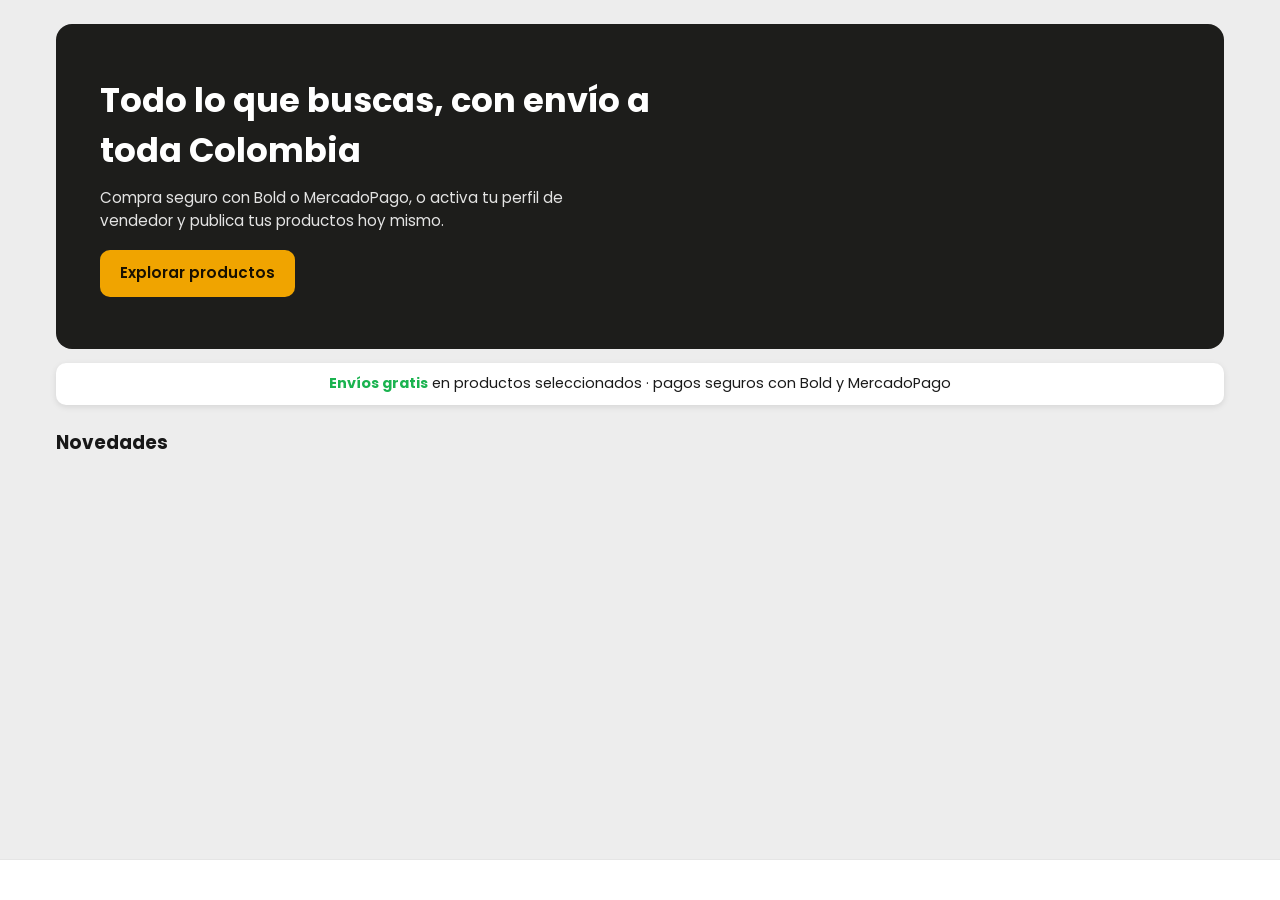
<file: index.html>
<!DOCTYPE html>
<html lang="es">
<head>
  <meta charset="UTF-8" />
  <meta name="viewport" content="width=device-width, initial-scale=1.0" />
  <title>Stocki — Compra y vende en Colombia</title>
  <meta name="description" content="Stocki: el marketplace donde compras y vendes con envíos en toda Colombia." />
  <link rel="icon" type="image/svg+xml" href="./assets/favicon.svg" />
  <link rel="preconnect" href="https://fonts.googleapis.com" />
  <link rel="preconnect" href="https://fonts.gstatic.com" crossorigin />
  <link href="https://fonts.googleapis.com/css2?family=Poppins:wght@400;500;600;700;800&display=swap" rel="stylesheet" />
  <link rel="stylesheet" href="./css/variables.css" />
  <link rel="stylesheet" href="./css/base.css" />
  <link rel="stylesheet" href="./css/components.css" />
  <link rel="stylesheet" href="./css/pages/home.css" />
</head>
<body>
  <header class="header" id="app-header"></header>

  <main class="page-main">
    <div class="container">
      <section class="hero" aria-label="Bienvenida">
        <h1 class="hero__title">Todo lo que buscas, con envío a toda Colombia</h1>
        <p class="hero__subtitle">Compra seguro con Bold o MercadoPago, o activa tu perfil de vendedor y publica tus productos hoy mismo.</p>
        <a class="btn hero__cta" href="./search.html">Explorar productos</a>
      </section>

      <p class="promo-strip">
        <span class="promo-strip__highlight">Envíos gratis</span> en productos seleccionados · pagos seguros con Bold y MercadoPago
      </p>

      <section class="home-section" aria-label="Productos destacados">
        <h2 class="home-section__title">Novedades</h2>
        <div id="products-container"></div>
      </section>
    </div>
  </main>

  <footer class="footer" id="app-footer"></footer>

  <script type="module" src="./js/pages/home.js"></script>
</body>
</html>
</file>
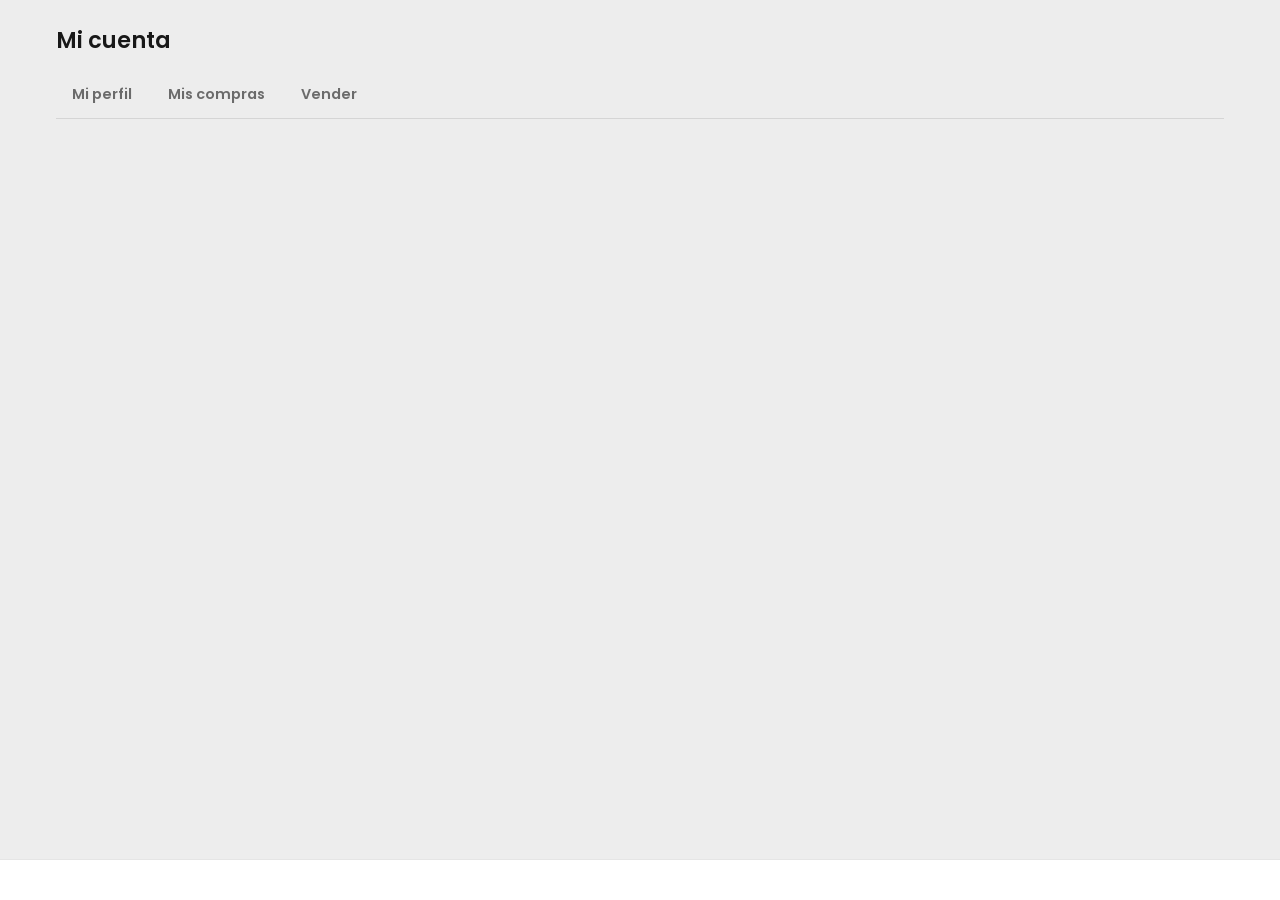
<file: account.html>
<!-- Archivo: /account.html -->
<!DOCTYPE html>
<html lang="es">
<head>
  <meta charset="UTF-8" />
  <meta name="viewport" content="width=device-width, initial-scale=1.0" />
  <title>Mi cuenta — Stocki</title>
  <meta name="description" content="Administra tu perfil, revisa tus compras y activa tu perfil de vendedor en Stocki." />
  <link rel="icon" type="image/svg+xml" href="./assets/favicon.svg" />
  <link rel="preconnect" href="https://fonts.googleapis.com" />
  <link rel="preconnect" href="https://fonts.gstatic.com" crossorigin />
  <link href="https://fonts.googleapis.com/css2?family=Poppins:wght@400;500;600;700;800&display=swap" rel="stylesheet" />
  <link rel="stylesheet" href="./css/variables.css" />
  <link rel="stylesheet" href="./css/base.css" />
  <link rel="stylesheet" href="./css/components.css" />
  <link rel="stylesheet" href="./css/pages/account.css" />
</head>
<body>
  <header class="header" id="app-header"></header>

  <main class="page-main">
    <div class="container">
      <h1 class="page-title">Mi cuenta</h1>

      <nav class="tabs" aria-label="Secciones de tu cuenta">
        <a class="tabs__tab" id="tab-perfil" href="#perfil">Mi perfil</a>
        <a class="tabs__tab" id="tab-compras" href="#compras">Mis compras</a>
        <a class="tabs__tab" id="tab-vender" href="#vender">Vender</a>
      </nav>

      <section class="account-panel" id="panel-perfil" aria-labelledby="tab-perfil" hidden>
        <div class="card account-profile">
          <div class="account-profile__header">
            <h2 class="card__title">Datos personales</h2>
            <span id="profile-role"></span>
          </div>
          <form class="form" id="profile-form" novalidate>
            <div class="form-field">
              <label class="form-field__label" for="profile-name">Nombre completo</label>
              <input class="form-field__input" id="profile-name" name="fullName" type="text"
                     autocomplete="name" required />
              <p class="form-field__error" id="profile-name-error" hidden></p>
            </div>
            <div class="form-field">
              <label class="form-field__label" for="profile-email">Correo electrónico</label>
              <input class="form-field__input" id="profile-email" type="email" readonly />
              <p class="form-field__hint">El correo de tu cuenta no se puede cambiar.</p>
            </div>
            <div class="form-field">
              <label class="form-field__label" for="profile-phone">Teléfono</label>
              <input class="form-field__input" id="profile-phone" name="phone" type="tel"
                     autocomplete="tel" placeholder="Ej: 3001234567" />
              <p class="form-field__error" id="profile-phone-error" hidden></p>
            </div>
            <button class="btn btn--primary" type="submit" id="profile-submit">Guardar cambios</button>
          </form>
        </div>
      </section>

      <section class="account-panel" id="panel-compras" aria-labelledby="tab-compras" hidden>
        <div class="account-orders" id="orders-container"></div>
      </section>

      <section class="account-panel" id="panel-vender" aria-labelledby="tab-vender" hidden>
        <div id="sell-container"></div>
      </section>
    </div>
  </main>

  <footer class="footer" id="app-footer"></footer>

  <script type="module" src="./js/pages/account.js"></script>
</body>
</html>
</file>
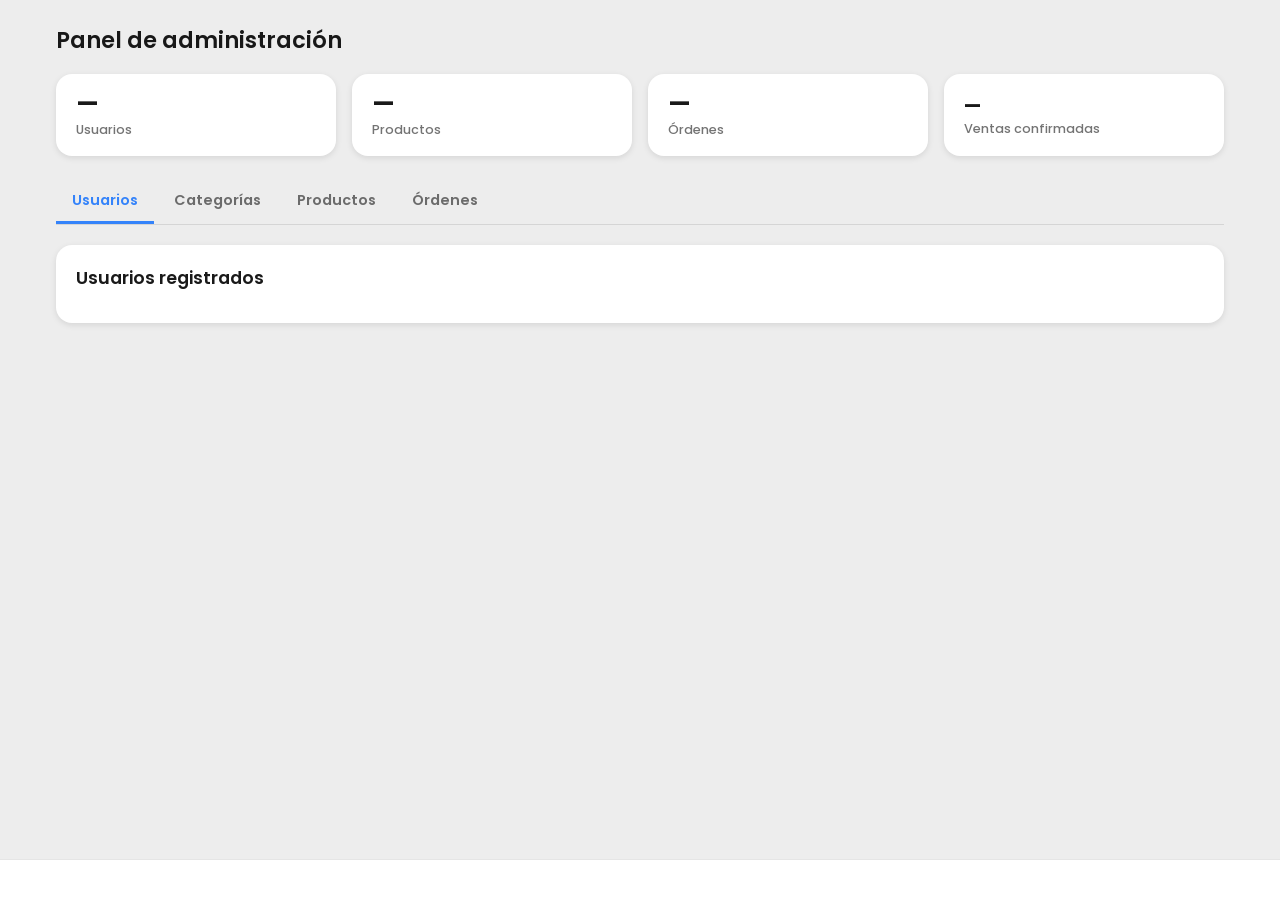
<file: admin.html>
<!-- Archivo: /admin.html -->
<!DOCTYPE html>
<html lang="es">
<head>
  <meta charset="UTF-8" />
  <meta name="viewport" content="width=device-width, initial-scale=1.0" />
  <title>Panel de administración — Stocki</title>
  <meta name="description" content="Panel de administración de Stocki: usuarios, categorías, productos y órdenes." />
  <link rel="icon" type="image/svg+xml" href="./assets/favicon.svg" />
  <link rel="preconnect" href="https://fonts.googleapis.com" />
  <link rel="preconnect" href="https://fonts.gstatic.com" crossorigin />
  <link href="https://fonts.googleapis.com/css2?family=Poppins:wght@400;500;600;700;800&display=swap" rel="stylesheet" />
  <link rel="stylesheet" href="./css/variables.css" />
  <link rel="stylesheet" href="./css/base.css" />
  <link rel="stylesheet" href="./css/components.css" />
  <link rel="stylesheet" href="./css/pages/admin.css" />
</head>
<body>
  <header class="header" id="app-header"></header>

  <main class="page-main">
    <div class="container">
      <h1 class="page-title">Panel de administración</h1>

      <section class="admin-summary" aria-label="Resumen general">
        <article class="card admin-summary__card">
          <p class="admin-summary__value" id="summary-users">—</p>
          <p class="admin-summary__label">Usuarios</p>
        </article>
        <article class="card admin-summary__card">
          <p class="admin-summary__value" id="summary-products">—</p>
          <p class="admin-summary__label">Productos</p>
        </article>
        <article class="card admin-summary__card">
          <p class="admin-summary__value" id="summary-orders">—</p>
          <p class="admin-summary__label">Órdenes</p>
        </article>
        <article class="card admin-summary__card">
          <p class="admin-summary__value admin-summary__value--money" id="summary-sales">—</p>
          <p class="admin-summary__label">Ventas confirmadas</p>
        </article>
      </section>

      <div class="tabs" role="tablist" aria-label="Secciones de administración">
        <button class="tabs__tab tabs__tab--active" id="tab-usuarios" type="button" role="tab"
                aria-selected="true" aria-controls="panel-usuarios" data-tab="usuarios">Usuarios</button>
        <button class="tabs__tab" id="tab-categorias" type="button" role="tab"
                aria-selected="false" aria-controls="panel-categorias" data-tab="categorias">Categorías</button>
        <button class="tabs__tab" id="tab-productos" type="button" role="tab"
                aria-selected="false" aria-controls="panel-productos" data-tab="productos">Productos</button>
        <button class="tabs__tab" id="tab-ordenes" type="button" role="tab"
                aria-selected="false" aria-controls="panel-ordenes" data-tab="ordenes">Órdenes</button>
      </div>

      <section class="card admin-panel" id="panel-usuarios" role="tabpanel" aria-labelledby="tab-usuarios">
        <h2 class="card__title">Usuarios registrados</h2>
        <div id="users-table"></div>
      </section>

      <section class="card admin-panel" id="panel-categorias" role="tabpanel" aria-labelledby="tab-categorias" hidden>
        <div class="admin-toolbar">
          <h2 class="admin-toolbar__title">Categorías</h2>
          <button class="btn btn--primary btn--small" id="new-category-button" type="button">Nueva categoría</button>
        </div>
        <div id="categories-table"></div>
      </section>

      <section class="card admin-panel" id="panel-productos" role="tabpanel" aria-labelledby="tab-productos" hidden>
        <div class="admin-toolbar">
          <h2 class="admin-toolbar__title">Productos</h2>
          <div class="form-field admin-toolbar__filter">
            <label class="visually-hidden" for="products-filter">Filtrar productos por texto</label>
            <input class="form-field__input" id="products-filter" type="search"
                   placeholder="Filtrar por título o vendedor…" autocomplete="off" />
          </div>
        </div>
        <div id="products-table"></div>
      </section>

      <section class="card admin-panel" id="panel-ordenes" role="tabpanel" aria-labelledby="tab-ordenes" hidden>
        <div class="admin-toolbar">
          <h2 class="admin-toolbar__title">Órdenes</h2>
          <div class="form-field admin-toolbar__filter">
            <label class="visually-hidden" for="orders-filter">Filtrar órdenes por estado</label>
            <select class="form-field__select" id="orders-filter">
              <option value="">Todos los estados</option>
              <option value="pendiente">Pendiente de pago</option>
              <option value="pagada">Pagada</option>
              <option value="enviada">Enviada</option>
              <option value="entregada">Entregada</option>
              <option value="cancelada">Cancelada</option>
            </select>
          </div>
        </div>
        <p class="admin-note">El estado «pagada» solo lo asigna el webhook de pago; desde aquí gestionas la logística posterior y las cancelaciones.</p>
        <div id="orders-table"></div>
      </section>
    </div>
  </main>

  <footer class="footer" id="app-footer"></footer>

  <script type="module" src="./js/pages/admin.js"></script>
</body>
</html>
</file>
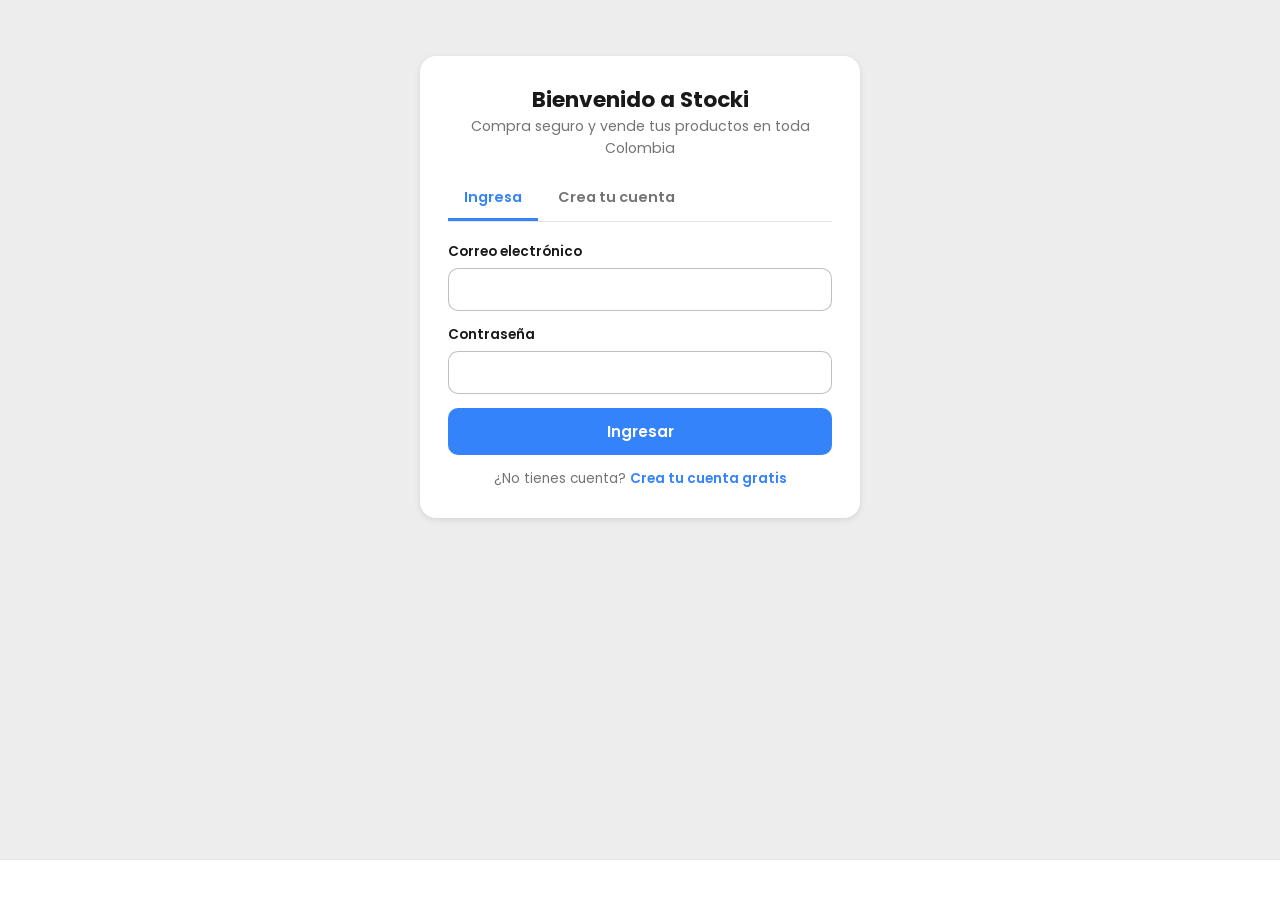
<file: auth.html>
<!-- Archivo: /auth.html -->
<!DOCTYPE html>
<html lang="es">
<head>
  <meta charset="UTF-8" />
  <meta name="viewport" content="width=device-width, initial-scale=1.0" />
  <title>Ingresa o crea tu cuenta — Stocki</title>
  <meta name="description" content="Ingresa a tu cuenta de Stocki o regístrate para comprar y vender en toda Colombia." />
  <link rel="icon" type="image/svg+xml" href="./assets/favicon.svg" />
  <link rel="preconnect" href="https://fonts.googleapis.com" />
  <link rel="preconnect" href="https://fonts.gstatic.com" crossorigin />
  <link href="https://fonts.googleapis.com/css2?family=Poppins:wght@400;500;600;700;800&display=swap" rel="stylesheet" />
  <link rel="stylesheet" href="./css/variables.css" />
  <link rel="stylesheet" href="./css/base.css" />
  <link rel="stylesheet" href="./css/components.css" />
  <link rel="stylesheet" href="./css/pages/auth.css" />
</head>
<body>
  <header class="header" id="app-header"></header>

  <main class="page-main">
    <div class="container">
      <section class="auth" aria-label="Acceso a tu cuenta">
        <div class="card auth__card">
          <h1 class="auth__title">Bienvenido a Stocki</h1>
          <p class="auth__subtitle">Compra seguro y vende tus productos en toda Colombia</p>

          <div class="tabs" role="tablist" aria-label="Ingreso o registro">
            <button class="tabs__tab tabs__tab--active" type="button" id="tab-login"
                    role="tab" aria-selected="true" aria-controls="login-form">Ingresa</button>
            <button class="tabs__tab" type="button" id="tab-register"
                    role="tab" aria-selected="false" aria-controls="register-form">Crea tu cuenta</button>
          </div>

          <p class="auth__notice" id="auth-notice" role="status" hidden></p>

          <form class="form" id="login-form" role="tabpanel" aria-labelledby="tab-login" novalidate>
            <div class="form-field">
              <label class="form-field__label" for="login-email">Correo electrónico</label>
              <input class="form-field__input" id="login-email" name="email" type="email"
                     autocomplete="email" required />
              <p class="form-field__error" id="login-email-error" hidden></p>
            </div>
            <div class="form-field">
              <label class="form-field__label" for="login-password">Contraseña</label>
              <input class="form-field__input" id="login-password" name="password" type="password"
                     autocomplete="current-password" required />
              <p class="form-field__error" id="login-password-error" hidden></p>
            </div>
            <button class="btn btn--primary btn--block" type="submit" id="login-submit">Ingresar</button>
            <p class="auth__switch">¿No tienes cuenta?
              <button class="auth__switch-button" type="button" data-switch="register">Crea tu cuenta gratis</button>
            </p>
          </form>

          <form class="form" id="register-form" role="tabpanel" aria-labelledby="tab-register" hidden novalidate>
            <div class="form-field">
              <label class="form-field__label" for="register-name">Nombre completo</label>
              <input class="form-field__input" id="register-name" name="fullName" type="text"
                     autocomplete="name" required />
              <p class="form-field__error" id="register-name-error" hidden></p>
            </div>
            <div class="form-field">
              <label class="form-field__label" for="register-email">Correo electrónico</label>
              <input class="form-field__input" id="register-email" name="email" type="email"
                     autocomplete="email" required />
              <p class="form-field__error" id="register-email-error" hidden></p>
            </div>
            <div class="form-field">
              <label class="form-field__label" for="register-password">Contraseña</label>
              <input class="form-field__input" id="register-password" name="password" type="password"
                     autocomplete="new-password" minlength="6" required />
              <p class="form-field__hint">Mínimo 6 caracteres.</p>
              <p class="form-field__error" id="register-password-error" hidden></p>
            </div>
            <button class="btn btn--primary btn--block" type="submit" id="register-submit">Crear cuenta</button>
            <p class="auth__switch">¿Ya tienes cuenta?
              <button class="auth__switch-button" type="button" data-switch="login">Ingresa</button>
            </p>
          </form>
        </div>
      </section>
    </div>
  </main>

  <footer class="footer" id="app-footer"></footer>

  <script type="module" src="./js/pages/auth.js"></script>
</body>
</html>
</file>
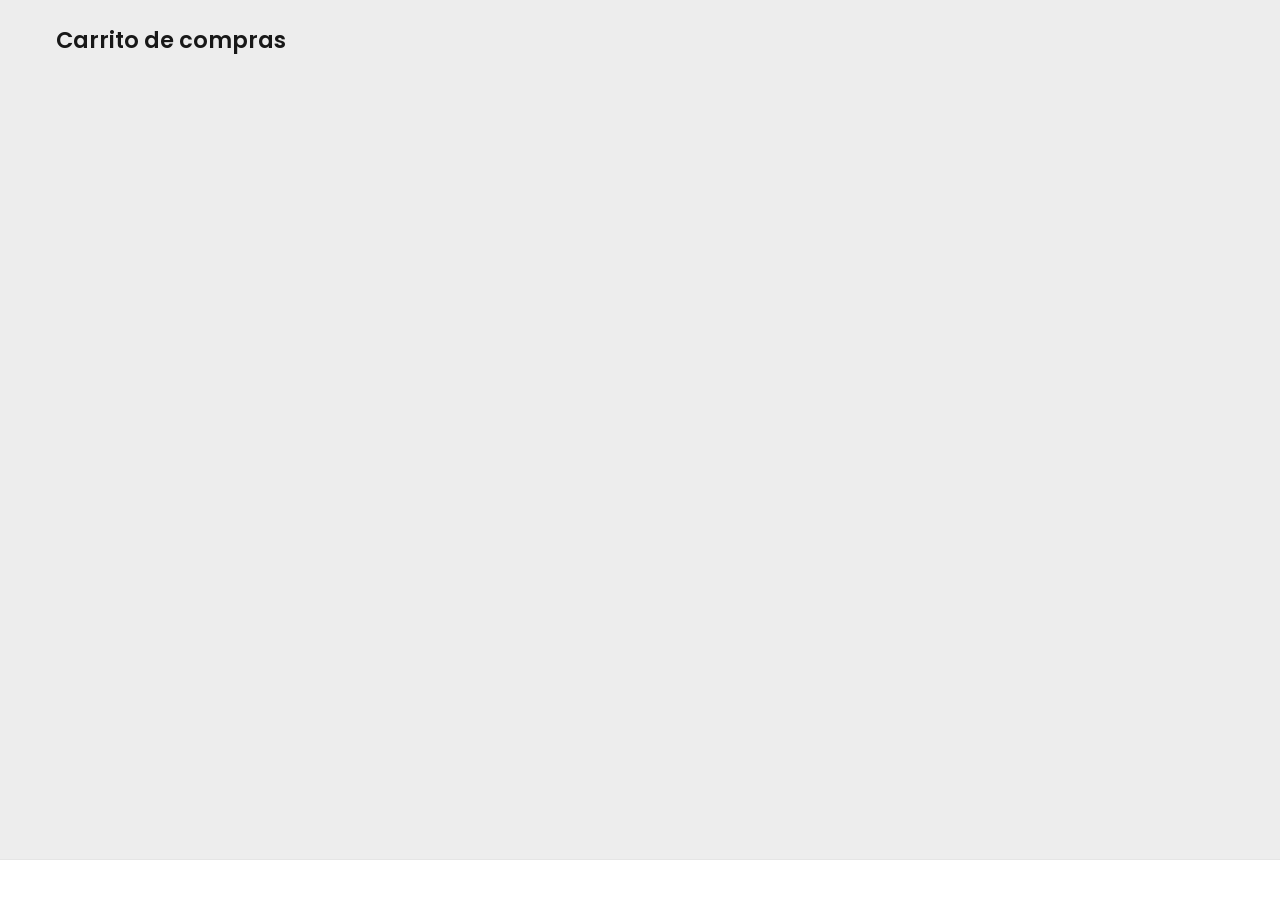
<file: cart.html>
<!-- Archivo: /cart.html -->
<!DOCTYPE html>
<html lang="es">
<head>
  <meta charset="UTF-8" />
  <meta name="viewport" content="width=device-width, initial-scale=1.0" />
  <title>Carrito de compras — Stocki</title>
  <meta name="description" content="Revisa los productos de tu carrito y continúa con tu compra en Stocki." />
  <link rel="icon" type="image/svg+xml" href="./assets/favicon.svg" />
  <link rel="preconnect" href="https://fonts.googleapis.com" />
  <link rel="preconnect" href="https://fonts.gstatic.com" crossorigin />
  <link href="https://fonts.googleapis.com/css2?family=Poppins:wght@400;500;600;700;800&display=swap" rel="stylesheet" />
  <link rel="stylesheet" href="./css/variables.css" />
  <link rel="stylesheet" href="./css/base.css" />
  <link rel="stylesheet" href="./css/components.css" />
  <link rel="stylesheet" href="./css/pages/cart.css" />
</head>
<body>
  <header class="header" id="app-header"></header>

  <main class="page-main">
    <div class="container">
      <h1 class="page-title">Carrito de compras</h1>
      <div id="cart-container"></div>
    </div>
  </main>

  <footer class="footer" id="app-footer"></footer>

  <script type="module" src="./js/pages/cart.js"></script>
</body>
</html>
</file>
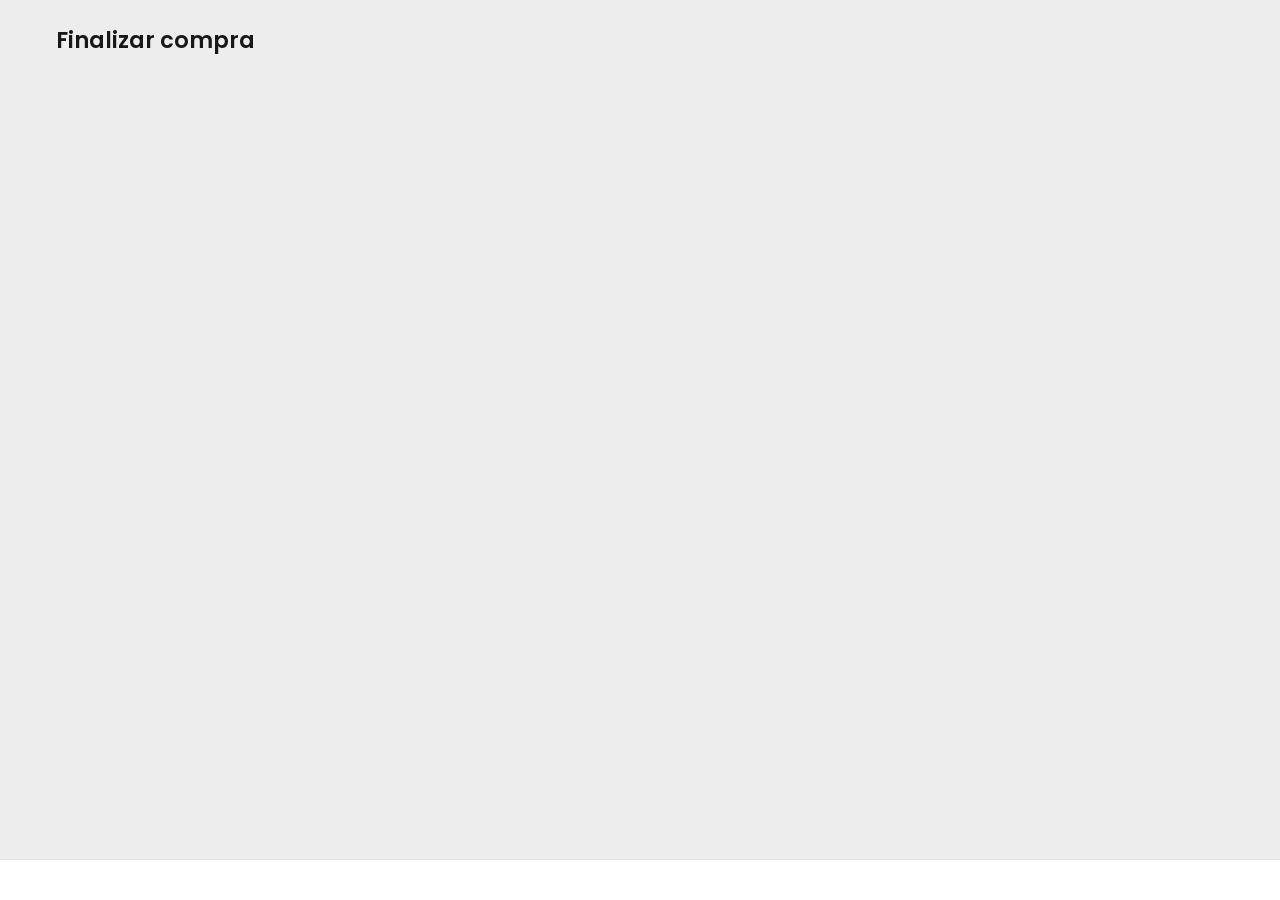
<file: checkout.html>
<!-- Archivo: /checkout.html -->
<!DOCTYPE html>
<html lang="es">
<head>
  <meta charset="UTF-8" />
  <meta name="viewport" content="width=device-width, initial-scale=1.0" />
  <title>Finalizar compra — Stocki</title>
  <meta name="description" content="Completa tus datos de envío y paga de forma segura con Bold o MercadoPago." />
  <link rel="icon" type="image/svg+xml" href="./assets/favicon.svg" />
  <link rel="preconnect" href="https://fonts.googleapis.com" />
  <link rel="preconnect" href="https://fonts.gstatic.com" crossorigin />
  <link href="https://fonts.googleapis.com/css2?family=Poppins:wght@400;500;600;700;800&display=swap" rel="stylesheet" />
  <link rel="stylesheet" href="./css/variables.css" />
  <link rel="stylesheet" href="./css/base.css" />
  <link rel="stylesheet" href="./css/components.css" />
  <link rel="stylesheet" href="./css/pages/checkout.css" />
</head>
<body>
  <header class="header" id="app-header"></header>

  <main class="page-main">
    <div class="container">
      <h1 class="page-title">Finalizar compra</h1>

      <div id="checkout-loading"></div>

      <div class="checkout-layout" id="checkout-layout" hidden>
        <section class="card" aria-label="Datos de envío y método de pago">
          <h2 class="card__title">Datos de envío</h2>
          <p class="checkout-guest" id="guest-notice" hidden>
            Estás comprando como invitado: no necesitas crear una cuenta.
            <a class="checkout-guest__link" href="./auth.html?next=checkout.html">¿Ya tienes cuenta? Ingresa</a>
          </p>
          <form class="form" id="checkout-form" novalidate>
            <div class="form-field">
              <label class="form-field__label" for="full-name">Nombre completo</label>
              <input class="form-field__input" id="full-name" name="fullName" type="text"
                     autocomplete="name" required />
              <p class="form-field__error" data-error-for="full-name" hidden></p>
            </div>

            <div class="form-field">
              <label class="form-field__label" for="email">Correo electrónico</label>
              <input class="form-field__input" id="email" name="email" type="email"
                     autocomplete="email" inputmode="email" placeholder="Ej: nombre@correo.com" required />
              <p class="form-field__hint">Solo para contactarte sobre este pedido.</p>
              <p class="form-field__error" data-error-for="email" hidden></p>
            </div>

            <div class="form-field">
              <label class="form-field__label" for="phone">Teléfono</label>
              <input class="form-field__input" id="phone" name="phone" type="tel"
                     autocomplete="tel" inputmode="tel" placeholder="Ej: 300 123 4567" required />
              <p class="form-field__error" data-error-for="phone" hidden></p>
            </div>

            <div class="form-field">
              <label class="form-field__label" for="address">Dirección</label>
              <input class="form-field__input" id="address" name="address" type="text"
                     autocomplete="street-address" placeholder="Calle, número, apartamento, barrio" required />
              <p class="form-field__error" data-error-for="address" hidden></p>
            </div>

            <div class="form-row">
              <div class="form-field">
                <label class="form-field__label" for="city">Ciudad</label>
                <input class="form-field__input" id="city" name="city" type="text"
                       autocomplete="address-level2" required />
                <p class="form-field__error" data-error-for="city" hidden></p>
              </div>
              <div class="form-field">
                <label class="form-field__label" for="department">Departamento</label>
                <input class="form-field__input" id="department" name="department" type="text"
                       autocomplete="address-level1" required />
                <p class="form-field__error" data-error-for="department" hidden></p>
              </div>
            </div>

            <div class="form-field">
              <label class="form-field__label" for="notes">Notas para la entrega</label>
              <textarea class="form-field__textarea" id="notes" name="notes"></textarea>
              <p class="form-field__hint">Opcional: indicaciones para el mensajero.</p>
            </div>

            <fieldset class="gateway-fieldset">
              <legend class="gateway-fieldset__legend">Método de pago</legend>
              <div class="gateway-options" id="gateway-options"></div>
            </fieldset>

            <button class="btn btn--primary btn--block" id="confirm-button" type="submit">
              Confirmar y pagar
            </button>
          </form>

          <section class="bold-embed" id="bold-embed" hidden aria-label="Pago con Bold">
            <h2 class="bold-embed__title">Finaliza tu pago con Bold</h2>
            <p class="bold-embed__text">
              Usa el botón seguro de Bold para completar tu pago. Al terminar volverás a Stocki
              para ver la confirmación de tu pedido.
            </p>
            <div class="bold-embed__button" id="bold-button-container"></div>
          </section>

          <section class="payment-retry" id="payment-retry" hidden aria-label="Reintentar pago">
            <h2 class="payment-retry__title">Tu orden quedó creada</h2>
            <p class="payment-retry__text">
              No pudimos iniciar el pago en este momento. Desde la página de tu orden puedes
              reintentarlo cuando quieras.
            </p>
            <a class="btn btn--secondary" id="payment-retry-link" href="./index.html">Ver mi orden</a>
          </section>
        </section>

        <aside class="card checkout-summary" aria-label="Resumen del pedido">
          <h2 class="card__title">Tu pedido</h2>
          <div id="summary-container"></div>
        </aside>
      </div>
    </div>
  </main>

  <footer class="footer" id="app-footer"></footer>

  <script type="module" src="./js/pages/checkout.js"></script>
</body>
</html>
</file>
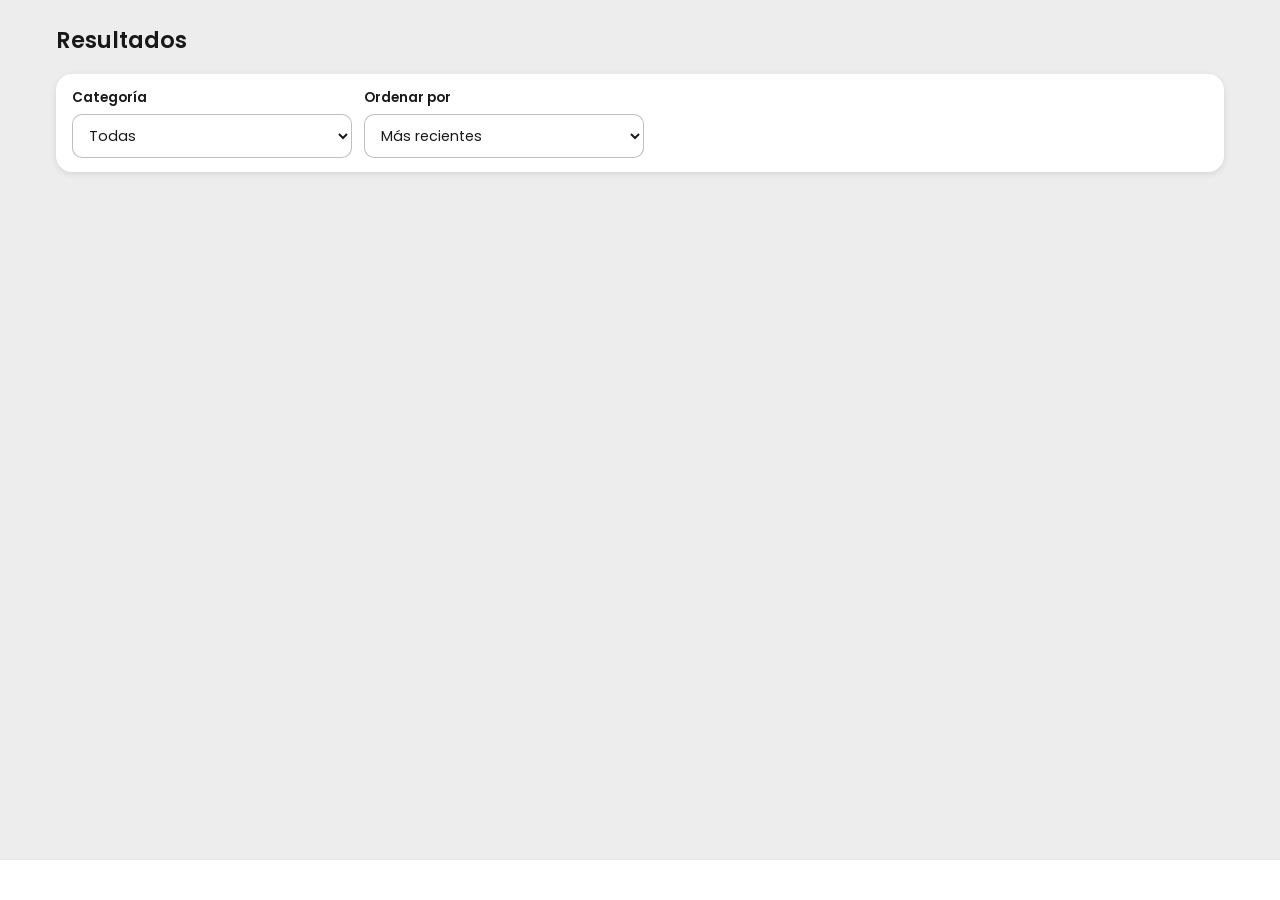
<file: search.html>
<!-- Archivo: /search.html -->
<!DOCTYPE html>
<html lang="es">
<head>
  <meta charset="UTF-8" />
  <meta name="viewport" content="width=device-width, initial-scale=1.0" />
  <title>Buscar productos — Stocki</title>
  <meta name="description" content="Busca y filtra productos por categoría y precio en Stocki, el marketplace con envíos en toda Colombia." />
  <link rel="icon" type="image/svg+xml" href="./assets/favicon.svg" />
  <link rel="preconnect" href="https://fonts.googleapis.com" />
  <link rel="preconnect" href="https://fonts.gstatic.com" crossorigin />
  <link href="https://fonts.googleapis.com/css2?family=Poppins:wght@400;500;600;700;800&display=swap" rel="stylesheet" />
  <link rel="stylesheet" href="./css/variables.css" />
  <link rel="stylesheet" href="./css/base.css" />
  <link rel="stylesheet" href="./css/components.css" />
  <link rel="stylesheet" href="./css/pages/search.css" />
</head>
<body>
  <header class="header" id="app-header"></header>

  <main class="page-main">
    <div class="container">
      <h1 class="page-title" id="results-heading">Resultados</h1>

      <section class="search-toolbar" aria-label="Filtros de búsqueda">
        <div class="search-toolbar__field">
          <label class="form-field__label" for="category-filter">Categoría</label>
          <select class="form-field__select" id="category-filter">
            <option value="">Todas</option>
          </select>
        </div>
        <div class="search-toolbar__field">
          <label class="form-field__label" for="sort-filter">Ordenar por</label>
          <select class="form-field__select" id="sort-filter">
            <option value="recent">Más recientes</option>
            <option value="price_asc">Menor precio</option>
            <option value="price_desc">Mayor precio</option>
          </select>
        </div>
      </section>

      <section id="results-container" aria-label="Resultados de búsqueda" aria-live="polite"></section>

      <!-- Paginación: oculto hasta que haya más resultados que los ya cargados.
           Estilo inline mínimo porque css/pages/search.css queda fuera de este cambio. -->
      <div id="load-more" hidden style="text-align: center; margin-top: 24px;">
        <button class="btn btn--secondary" id="load-more-button" type="button">Ver más resultados</button>
      </div>
    </div>
  </main>

  <footer class="footer" id="app-footer"></footer>

  <script type="module" src="./js/pages/search.js"></script>
</body>
</html>
</file>
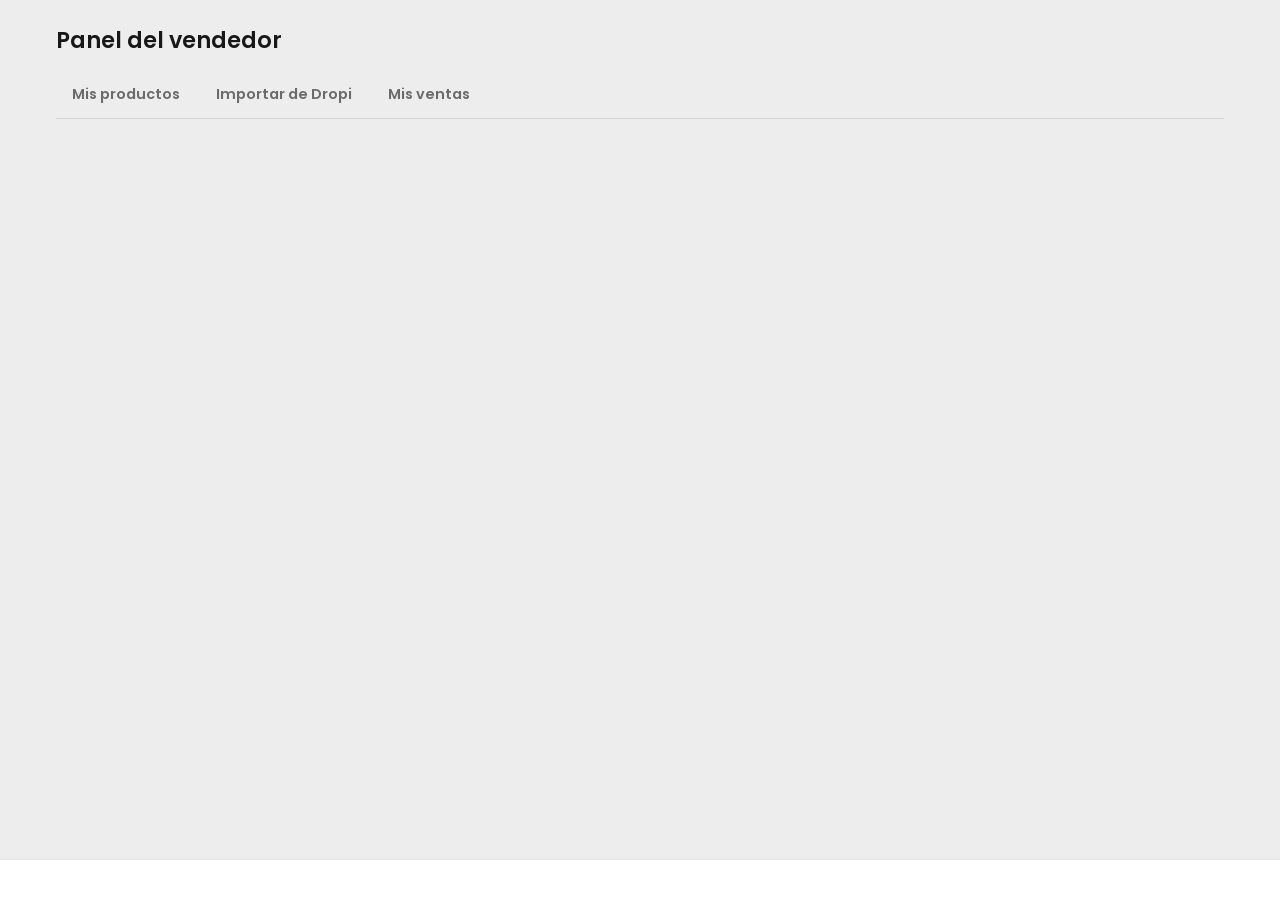
<file: seller.html>
<!-- Archivo: /seller.html -->
<!DOCTYPE html>
<html lang="es">
<head>
  <meta charset="UTF-8" />
  <meta name="viewport" content="width=device-width, initial-scale=1.0" />
  <title>Panel del vendedor — Stocki</title>
  <meta name="description" content="Panel del vendedor de Stocki: gestiona tus productos, importa desde Dropi y consulta tus ventas." />
  <link rel="icon" type="image/svg+xml" href="./assets/favicon.svg" />
  <link rel="preconnect" href="https://fonts.googleapis.com" />
  <link rel="preconnect" href="https://fonts.gstatic.com" crossorigin />
  <link href="https://fonts.googleapis.com/css2?family=Poppins:wght@400;500;600;700;800&display=swap" rel="stylesheet" />
  <link rel="stylesheet" href="./css/variables.css" />
  <link rel="stylesheet" href="./css/base.css" />
  <link rel="stylesheet" href="./css/components.css" />
  <link rel="stylesheet" href="./css/pages/seller.css" />
</head>
<body>
  <header class="header" id="app-header"></header>

  <main class="page-main">
    <div class="container">
      <h1 class="page-title">Panel del vendedor</h1>

      <div class="tabs" role="tablist" aria-label="Secciones del panel del vendedor">
        <button class="tabs__tab" id="tab-productos-btn" type="button" role="tab"
                aria-controls="panel-productos" aria-selected="false" data-tab="productos">Mis productos</button>
        <button class="tabs__tab" id="tab-dropi-btn" type="button" role="tab"
                aria-controls="panel-dropi" aria-selected="false" data-tab="dropi">Importar de Dropi</button>
        <button class="tabs__tab" id="tab-ventas-btn" type="button" role="tab"
                aria-controls="panel-ventas" aria-selected="false" data-tab="ventas">Mis ventas</button>
      </div>

      <section id="panel-productos" role="tabpanel" aria-labelledby="tab-productos-btn" hidden>
        <div class="seller-toolbar">
          <p class="seller-toolbar__hint">Gestiona tus publicaciones: edita, pausa o elimina tus productos.</p>
          <button class="btn btn--primary" id="new-product-button" type="button">Publicar producto</button>
        </div>
        <div id="products-table-container"></div>
      </section>

      <section id="panel-dropi" role="tabpanel" aria-labelledby="tab-dropi-btn" hidden>
        <div class="card dropi-note">
          <p class="dropi-note__text">Integración con Dropi en modo simulado: se conectará la API real al recibir el token.</p>
        </div>
        <div class="dropi-toolbar">
          <form class="dropi-toolbar__search" id="dropi-search-form" role="search">
            <label class="visually-hidden" for="dropi-search-input">Buscar en el catálogo de Dropi</label>
            <input class="form-field__input" id="dropi-search-input" type="search"
                   placeholder="Buscar productos en Dropi…" />
            <button class="btn btn--primary" type="submit">Buscar</button>
          </form>
          <button class="btn btn--secondary" id="dropi-sync-button" type="button">Sincronizar stock y costos</button>
        </div>
        <div id="dropi-results"></div>
        <nav class="dropi-pagination" id="dropi-pagination" aria-label="Paginación del catálogo de Dropi"></nav>
      </section>

      <section id="panel-ventas" role="tabpanel" aria-labelledby="tab-ventas-btn" hidden>
        <div id="sales-summary"></div>
        <div id="sales-table-container"></div>
      </section>
    </div>
  </main>

  <footer class="footer" id="app-footer"></footer>

  <script type="module" src="./js/pages/seller.js"></script>
</body>
</html>
</file>
<file: css/variables.css>
/* Archivo: /css/variables.css
   Identidad visual global de Stocki, basada en las capturas de referencia
   (Ejemplo celular1/2.jpeg y Ejemplo escritorio.jpeg): header ámbar con
   wordmark blanco, tarjetas blancas muy redondeadas sobre fondo gris,
   precios en negro y acentos verde/azul.
   Toda referencia de color/sombra/radio del proyecto debe salir de aquí. */
:root {
  --color-primario: #F0A400;        /* Ámbar: header y elementos de marca */
  --color-primario-oscuro: #D18E00; /* Ámbar oscuro: hovers sobre la marca */
  --color-accion: #3483FA;          /* Azul: botones, enlaces, CTAs */
  --color-accion-hover: #2968C8;    /* Azul oscuro: estados hover/active */
  --color-accion-suave: rgba(52, 131, 250, 0.15); /* Fondo de botones secundarios */
  --color-fondo: #EDEDED;           /* Gris: fondo general */
  --color-superficie: #FFFFFF;      /* Blanco: tarjetas y superficies */
  --color-banner-oscuro: #1D1D1B;   /* Fondo oscuro de banners tipo hero */
  --color-texto: rgba(0, 0, 0, 0.9);
  --color-texto-secundario: rgba(0, 0, 0, 0.55);
  --color-exito: #1BB350;           /* Verde: "Envío gratis", mensajes de éxito */
  --color-exito-suave: rgba(27, 179, 80, 0.15); /* Fondos de avisos/badges de éxito */
  --color-borde: rgba(0, 0, 0, 0.12);        /* Bordes sutiles de tarjetas y filas */
  --color-borde-fuerte: rgba(0, 0, 0, 0.25); /* Bordes de inputs y controles */
  --color-error: #F23D4F;           /* Rojo: errores y acciones destructivas */
  --color-alerta: #FF9500;          /* Naranja: advertencias y estados pendientes */
  --radio-borde: 10px;              /* Controles: inputs, botones, chips */
  --radio-tarjeta: 16px;            /* Tarjetas, secciones y modales */
  --sombra-tarjeta: 0 2px 6px rgba(0, 0, 0, 0.10);
  --sombra-elevada: 0 8px 18px rgba(0, 0, 0, 0.18);
  --fuente-principal: 'Poppins', 'Roboto', -apple-system, BlinkMacSystemFont, 'Segoe UI', Arial, sans-serif;
  --ancho-contenedor: 1200px;
}
</file>
<file: css/base.css>
/* Archivo: /css/base.css
   Reset ligero, tipografía y utilidades globales. */

*,
*::before,
*::after {
  box-sizing: border-box;
  margin: 0;
  padding: 0;
}

html {
  -webkit-text-size-adjust: 100%;
}

/* El atributo hidden debe ganar siempre. Sin esto, un componente con display
   propio (flex, grid…) sigue viéndose aunque el HTML o el JS lo oculten. */
[hidden] {
  display: none !important;
}

body {
  font-family: var(--fuente-principal);
  font-size: 16px;
  line-height: 1.5;
  color: var(--color-texto);
  background-color: var(--color-fondo);
  min-height: 100vh;
  display: flex;
  flex-direction: column;
}

img {
  max-width: 100%;
  display: block;
}

a {
  color: var(--color-accion);
  text-decoration: none;
}

a:hover {
  text-decoration: underline;
}

button {
  font-family: inherit;
  font-size: inherit;
  cursor: pointer;
}

input,
select,
textarea {
  font-family: inherit;
  font-size: inherit;
}

/* Foco visible para navegación por teclado */
:focus-visible {
  outline: 2px solid var(--color-accion);
  outline-offset: 2px;
}

ul,
ol {
  list-style: none;
}

.container {
  width: 100%;
  max-width: var(--ancho-contenedor);
  margin: 0 auto;
  padding: 0 16px;
}

.page-main {
  flex: 1;
  padding: 24px 0 48px;
}

.page-title {
  font-size: 1.4rem;
  font-weight: 600;
  margin-bottom: 16px;
}

/* Oculta visualmente pero mantiene accesible para lectores de pantalla */
.visually-hidden {
  position: absolute;
  width: 1px;
  height: 1px;
  padding: 0;
  margin: -1px;
  overflow: hidden;
  clip: rect(0 0 0 0);
  white-space: nowrap;
  border: 0;
}
</file>
<file: css/components.css>
/* Archivo: /css/components.css
   Componentes compartidos (BEM): header, footer, botones, tarjetas,
   formularios, toasts, modales, tablas y estados vacíos. */

/* ---------- Header ---------- */
.header {
  background-color: var(--color-primario);
  box-shadow: var(--sombra-tarjeta);
  position: sticky;
  top: 0;
  z-index: 100;
}

.header__top {
  display: flex;
  align-items: center;
  gap: 16px;
  padding-top: 10px;
  padding-bottom: 6px;
  flex-wrap: wrap;
}

.header__logo {
  flex-shrink: 0;
  display: flex;
  flex-direction: column;
  align-items: center;
  line-height: 1;
}

.header__logo:hover {
  text-decoration: none;
}

/* Wordmark de texto (como en las capturas de referencia): "stocki" blanco
   con la "o" en forma de lente + tagline "store". */
.logo {
  display: inline-flex;
  align-items: center;
  gap: 1px;
  font-size: 1.7rem;
  font-weight: 800;
  color: var(--color-superficie);
  letter-spacing: 0.01em;
}

.logo__o {
  display: inline-block;
  width: 0.78em;
  height: 0.78em;
  border: 0.14em solid var(--color-superficie);
  border-radius: 50%;
  position: relative;
  margin: 0 0.04em;
}

.logo__o::before {
  content: '';
  position: absolute;
  inset: 0.1em;
  border: 0.09em solid var(--color-superficie);
  border-radius: 50%;
}

.logo__tagline {
  font-size: 0.62rem;
  font-weight: 500;
  letter-spacing: 0.35em;
  color: var(--color-superficie);
  text-transform: lowercase;
  margin-top: 2px;
}

.header__nav {
  display: flex;
  align-items: center;
  gap: 14px;
  margin-left: auto;
}

.header__nav-link {
  color: var(--color-texto);
  font-size: 0.875rem;
  white-space: nowrap;
}

.header__nav-link:hover {
  color: rgba(0, 0, 0, 0.7);
  text-decoration: none;
}

.header__nav-button {
  background: none;
  border: none;
  color: var(--color-texto);
  font-size: 0.875rem;
  padding: 0;
}

.header__nav-button:hover {
  color: rgba(0, 0, 0, 0.7);
}

.header__cart {
  position: relative;
  display: inline-flex;
  align-items: center;
  color: var(--color-texto);
}

.header__cart:hover {
  text-decoration: none;
}

.header__cart-badge {
  position: absolute;
  top: -6px;
  right: -8px;
  background-color: var(--color-accion);
  color: #FFFFFF;
  font-size: 0.7rem;
  font-weight: 700;
  min-width: 16px;
  height: 16px;
  border-radius: 8px;
  display: flex;
  align-items: center;
  justify-content: center;
  padding: 0 4px;
}

.header__cart-badge--empty {
  display: none;
}

/* Los 16px son el margen lateral de .container: la fila lo ocupa para que,
   si las categorías no caben, se deslicen hasta el borde de la pantalla. */
.header__bottom {
  display: flex;
  align-items: center;
  margin-inline: -16px;
  padding: 4px 16px 8px;
  overflow-x: auto;
}

/* Escritorio: las dos filas comparten las columnas logo | buscador | cuenta,
   así las categorías se centran bajo el buscador y no respecto a la página
   (los enlaces de cuenta son más anchos que el logo y lo desplazan del centro).
   Por debajo de 768px el header se reparte en varias filas y las categorías
   se quedan centradas en la pantalla. */
@supports (grid-template-columns: subgrid) {
  @media (min-width: 768px) {
    .header__inner {
      display: grid;
      grid-template-columns: auto minmax(0, 1fr) auto;
      column-gap: 16px;
    }

    .header__top,
    .header__bottom {
      grid-column: 1 / -1;
      display: grid;
      grid-template-columns: subgrid;
    }

    .header__bottom {
      margin-inline: 0;
      padding-inline: 0;
    }

    /* Si no caben bajo el buscador, los márgenes automáticos quedan en 0:
       arrancan en su borde izquierdo y siguen hacia la derecha. */
    .categories-nav {
      grid-column: 2;
      width: max-content;
    }
  }
}

/* ---------- Buscador ---------- */
.search-form {
  flex: 1;
  min-width: 200px;
  display: flex;
  background-color: var(--color-superficie);
  border-radius: var(--radio-borde);
  box-shadow: var(--sombra-tarjeta);
  overflow: hidden;
}

.search-form__input {
  flex: 1;
  border: none;
  padding: 9px 12px;
  font-size: 0.9rem;
  color: var(--color-texto);
}

.search-form__input:focus {
  outline: none;
}

.search-form__button {
  border: none;
  background: var(--color-superficie);
  padding: 0 14px;
  border-left: 1px solid var(--color-fondo);
  color: var(--color-texto-secundario);
  display: flex;
  align-items: center;
}

/* ---------- Navegación de categorías ---------- */
/* Centradas con márgenes automáticos y no con justify-content: si las
   categorías no caben (móvil), los márgenes quedan en 0 y la fila se desliza
   desde la primera; con justify-content las de la izquierda quedarían cortadas. */
.categories-nav {
  display: flex;
  gap: 10px;
  padding-bottom: 2px;
  margin-inline: auto;
}

/* Chips tipo píldora, como los accesos de categoría de la referencia */
.categories-nav__link {
  background-color: var(--color-superficie);
  color: var(--color-texto);
  font-size: 0.82rem;
  font-weight: 500;
  white-space: nowrap;
  padding: 6px 14px;
  border-radius: 999px;
  box-shadow: var(--sombra-tarjeta);
}

.categories-nav__link:hover {
  background-color: var(--color-fondo);
  text-decoration: none;
}

/* ---------- Footer ---------- */
.footer {
  background-color: var(--color-superficie);
  border-top: 1px solid rgba(0, 0, 0, 0.1);
  padding: 20px 0;
  margin-top: auto;
}

.footer__content {
  display: flex;
  flex-direction: column;
  gap: 6px;
  align-items: center;
  text-align: center;
}

.footer__text {
  color: var(--color-texto-secundario);
  font-size: 0.8rem;
}

/* ---------- Botones ---------- */
.btn {
  display: inline-flex;
  align-items: center;
  justify-content: center;
  gap: 8px;
  border: none;
  border-radius: var(--radio-borde);
  padding: 12px 20px;
  font-size: 0.95rem;
  font-weight: 600;
  transition: background-color 0.15s ease;
  text-align: center;
}

.btn:hover {
  text-decoration: none;
}

.btn--primary {
  background-color: var(--color-accion);
  color: #FFFFFF;
}

.btn--primary:hover {
  background-color: var(--color-accion-hover);
}

.btn--secondary {
  background-color: var(--color-accion-suave);
  color: var(--color-accion);
}

.btn--secondary:hover {
  background-color: rgba(52, 131, 250, 0.25);
}

.btn--danger {
  background-color: var(--color-error);
  color: #FFFFFF;
}

.btn--danger:hover {
  background-color: #D32F42;
}

.btn--ghost {
  background: none;
  color: var(--color-accion);
  padding: 8px 12px;
}

.btn--small {
  padding: 6px 12px;
  font-size: 0.85rem;
}

.btn--block {
  width: 100%;
}

.btn:disabled {
  opacity: 0.55;
  cursor: not-allowed;
}

/* ---------- Grid y tarjeta de producto ---------- */
.product-grid {
  display: grid;
  grid-template-columns: repeat(auto-fill, minmax(160px, 1fr));
  gap: 12px;
}

@media (min-width: 768px) {
  .product-grid {
    grid-template-columns: repeat(auto-fill, minmax(210px, 1fr));
    gap: 16px;
  }
}

.product-card {
  background-color: var(--color-superficie);
  border-radius: var(--radio-tarjeta);
  box-shadow: var(--sombra-tarjeta);
  overflow: hidden;
  display: flex;
  flex-direction: column;
  transition: box-shadow 0.15s ease;
}

.product-card:hover {
  box-shadow: var(--sombra-elevada);
}

.product-card__link {
  color: inherit;
  display: flex;
  flex-direction: column;
  height: 100%;
}

.product-card__link:hover {
  text-decoration: none;
}

.product-card__image-wrap {
  aspect-ratio: 1 / 1;
  background-color: var(--color-superficie);
  border-bottom: 1px solid var(--color-fondo);
}

.product-card__image {
  width: 100%;
  height: 100%;
  object-fit: cover;
}

.product-card__body {
  padding: 12px;
  display: flex;
  flex-direction: column;
  gap: 4px;
  flex: 1;
}

.product-card__price {
  font-size: 1.25rem;
  font-weight: 700;
}

.product-card__title {
  font-size: 0.92rem;
  font-weight: 600;
  color: var(--color-texto);
  display: -webkit-box;
  -webkit-line-clamp: 2;
  -webkit-box-orient: vertical;
  overflow: hidden;
}

.product-card__shipping {
  color: var(--color-exito);
  font-size: 0.8rem;
  font-weight: 700;
}

.product-card__seller {
  color: var(--color-texto-secundario);
  font-size: 0.75rem;
  margin-top: auto;
}

/* ---------- Tarjeta/panel genérico ---------- */
.card {
  background-color: var(--color-superficie);
  border-radius: var(--radio-tarjeta);
  box-shadow: var(--sombra-tarjeta);
  padding: 20px;
}

.card__title {
  font-size: 1.1rem;
  font-weight: 600;
  margin-bottom: 12px;
}

/* ---------- Formularios ---------- */
.form {
  display: flex;
  flex-direction: column;
  gap: 14px;
}

.form-field {
  display: flex;
  flex-direction: column;
  gap: 6px;
}

.form-field__label {
  font-size: 0.85rem;
  font-weight: 600;
  color: var(--color-texto);
}

.form-field__input,
.form-field__select,
.form-field__textarea {
  border: 1px solid rgba(0, 0, 0, 0.25);
  border-radius: var(--radio-borde);
  padding: 10px 12px;
  font-size: 0.9rem;
  color: var(--color-texto);
  background-color: var(--color-superficie);
  width: 100%;
}

.form-field__input:focus,
.form-field__select:focus,
.form-field__textarea:focus {
  outline: none;
  border-color: var(--color-accion);
  box-shadow: 0 0 0 2px var(--color-accion-suave);
}

.form-field__textarea {
  min-height: 100px;
  resize: vertical;
}

.form-field__hint {
  font-size: 0.75rem;
  color: var(--color-texto-secundario);
}

.form-field__error {
  font-size: 0.78rem;
  color: var(--color-error);
}

.form-row {
  display: grid;
  grid-template-columns: 1fr;
  gap: 14px;
}

@media (min-width: 640px) {
  .form-row {
    grid-template-columns: 1fr 1fr;
  }
}

/* ---------- Toasts ---------- */
.toast-container {
  position: fixed;
  bottom: 20px;
  left: 50%;
  transform: translateX(-50%);
  z-index: 300;
  display: flex;
  flex-direction: column;
  gap: 8px;
  width: min(420px, calc(100vw - 32px));
  /* Solo informan: los clics los atraviesan, para no tapar el botón que quede
     debajo (p. ej. «Confirmar y pagar» justo después de un aviso de validación) */
  pointer-events: none;
}

.toast {
  background-color: var(--color-texto);
  color: #FFFFFF;
  border-radius: var(--radio-borde);
  padding: 12px 16px;
  font-size: 0.9rem;
  box-shadow: var(--sombra-elevada);
  display: flex;
  align-items: center;
  gap: 10px;
  animation: toast-in 0.25s ease;
}

.toast--success {
  background-color: var(--color-exito);
}

.toast--error {
  background-color: var(--color-error);
}

.toast--warning {
  background-color: var(--color-alerta);
}

@keyframes toast-in {
  from {
    opacity: 0;
    transform: translateY(12px);
  }
  to {
    opacity: 1;
    transform: translateY(0);
  }
}

/* ---------- Modal ---------- */
.modal {
  position: fixed;
  inset: 0;
  z-index: 200;
  display: flex;
  align-items: center;
  justify-content: center;
  padding: 16px;
}

.modal__overlay {
  position: absolute;
  inset: 0;
  background-color: rgba(0, 0, 0, 0.5);
  border: none;
  cursor: default;
}

.modal__dialog {
  position: relative;
  background-color: var(--color-superficie);
  border-radius: var(--radio-tarjeta);
  box-shadow: var(--sombra-elevada);
  width: min(560px, 100%);
  max-height: 90vh;
  overflow-y: auto;
  padding: 24px;
}

.modal__title {
  font-size: 1.15rem;
  font-weight: 600;
  margin-bottom: 16px;
  padding-right: 32px;
}

.modal__close {
  position: absolute;
  top: 14px;
  right: 14px;
  background: none;
  border: none;
  font-size: 1.3rem;
  line-height: 1;
  color: var(--color-texto-secundario);
  padding: 4px;
}

.modal__close:hover {
  color: var(--color-texto);
}

/* ---------- Tablas de datos ---------- */
.table-wrap {
  overflow-x: auto;
}

.data-table {
  width: 100%;
  border-collapse: collapse;
  font-size: 0.85rem;
  background-color: var(--color-superficie);
}

.data-table th,
.data-table td {
  text-align: left;
  padding: 10px 12px;
  border-bottom: 1px solid var(--color-fondo);
  vertical-align: middle;
}

.data-table th {
  font-weight: 600;
  color: var(--color-texto-secundario);
  white-space: nowrap;
}

.data-table__thumb {
  width: 44px;
  height: 44px;
  object-fit: cover;
  border-radius: var(--radio-borde);
}

/* ---------- Badges de estado ---------- */
.badge {
  display: inline-block;
  padding: 3px 10px;
  border-radius: 12px;
  font-size: 0.72rem;
  font-weight: 700;
  text-transform: uppercase;
  letter-spacing: 0.02em;
}

.badge--pendiente {
  background-color: rgba(255, 149, 0, 0.15);
  color: var(--color-alerta);
}

.badge--pagada,
.badge--aprobado {
  background-color: rgba(0, 166, 80, 0.15);
  color: var(--color-exito);
}

.badge--enviada {
  background-color: var(--color-accion-suave);
  color: var(--color-accion);
}

.badge--entregada {
  background-color: rgba(0, 166, 80, 0.25);
  color: var(--color-exito);
}

.badge--cancelada,
.badge--rechazado {
  background-color: rgba(242, 61, 79, 0.15);
  color: var(--color-error);
}

.badge--neutral {
  background-color: var(--color-fondo);
  color: var(--color-texto-secundario);
}

/* ---------- Estado vacío y carga ---------- */
.empty-state {
  background-color: var(--color-superficie);
  border-radius: var(--radio-tarjeta);
  box-shadow: var(--sombra-tarjeta);
  padding: 48px 24px;
  text-align: center;
  display: flex;
  flex-direction: column;
  gap: 12px;
  align-items: center;
}

.empty-state__title {
  font-size: 1.05rem;
  font-weight: 600;
}

.empty-state__text {
  color: var(--color-texto-secundario);
  font-size: 0.9rem;
  max-width: 420px;
}

.loader {
  display: flex;
  justify-content: center;
  padding: 40px 0;
}

.loader__spinner {
  width: 36px;
  height: 36px;
  border: 4px solid var(--color-accion-suave);
  border-top-color: var(--color-accion);
  border-radius: 50%;
  animation: loader-spin 0.8s linear infinite;
}

@keyframes loader-spin {
  to {
    transform: rotate(360deg);
  }
}

/* ---------- Pestañas ---------- */
.tabs {
  display: flex;
  gap: 4px;
  border-bottom: 1px solid rgba(0, 0, 0, 0.1);
  margin-bottom: 20px;
  overflow-x: auto;
}

.tabs__tab {
  background: none;
  border: none;
  border-bottom: 3px solid transparent;
  padding: 10px 16px;
  font-size: 0.9rem;
  font-weight: 600;
  color: var(--color-texto-secundario);
  white-space: nowrap;
}

.tabs__tab:hover {
  color: var(--color-texto);
}

.tabs__tab--active {
  color: var(--color-accion);
  border-bottom-color: var(--color-accion);
}

/* ---------- Selector de cantidad ---------- */
.qty-stepper {
  display: inline-flex;
  align-items: center;
  border: 1px solid rgba(0, 0, 0, 0.25);
  border-radius: var(--radio-borde);
  overflow: hidden;
}

.qty-stepper__button {
  background: var(--color-superficie);
  border: none;
  padding: 6px 12px;
  font-size: 1rem;
  color: var(--color-accion);
}

.qty-stepper__button:disabled {
  color: var(--color-texto-secundario);
  cursor: not-allowed;
}

.qty-stepper__value {
  min-width: 36px;
  text-align: center;
  font-size: 0.9rem;
  padding: 6px 4px;
}

/* ---------- Precio ---------- */
.price {
  font-weight: 500;
}

.price--big {
  font-size: 1.8rem;
}

.price--muted {
  color: var(--color-texto-secundario);
}
</file>
<file: css/pages/home.css>
/* Archivo: /css/pages/home.css — Estilos específicos de la portada.
   El hero replica los banners oscuros redondeados de las capturas de
   referencia; la franja promocional, el aviso blanco bajo el banner. */

.hero {
  background-color: var(--color-banner-oscuro);
  border-radius: var(--radio-tarjeta);
  color: var(--color-superficie);
  padding: 36px 24px;
  display: flex;
  flex-direction: column;
  gap: 10px;
  align-items: flex-start;
}

.hero__title {
  font-size: 1.6rem;
  font-weight: 700;
  max-width: 560px;
}

.hero__subtitle {
  font-size: 0.95rem;
  opacity: 0.88;
  max-width: 480px;
}

.hero__cta {
  margin-top: 8px;
  background-color: var(--color-primario);
  color: var(--color-texto);
}

.hero__cta:hover {
  background-color: var(--color-primario-oscuro);
}

@media (min-width: 768px) {
  .hero {
    padding: 52px 44px;
  }

  .hero__title {
    font-size: 2.1rem;
  }
}

.promo-strip {
  background-color: var(--color-superficie);
  border-radius: var(--radio-borde);
  box-shadow: var(--sombra-tarjeta);
  text-align: center;
  font-size: 0.9rem;
  padding: 10px 16px;
  margin: 14px 0 24px;
}

.promo-strip__highlight {
  color: var(--color-exito);
  font-weight: 700;
}

.home-section {
  margin-bottom: 32px;
}

.home-section__title {
  font-size: 1.15rem;
  font-weight: 700;
  margin-bottom: 14px;
}
</file>
<file: css/pages/account.css>
/* Archivo: /css/pages/account.css — Página de cuenta: pestañas por hash,
   perfil, tarjetas de compras con filas redondeadas/delineadas (estilo de
   las listas blancas de las capturas de referencia) y sección de vendedor. */

/* Los paneles se muestran/ocultan con el atributo hidden; esta regla evita
   que cualquier display de un ancestro/clase lo anule. */
.account-panel[hidden] {
  display: none;
}

/* ---------- Perfil ---------- */
.account-profile {
  max-width: 560px;
}

.account-profile__header {
  display: flex;
  align-items: center;
  justify-content: space-between;
  gap: 12px;
  flex-wrap: wrap;
}

/* Badges de rol (los badge--<estado> de components.css son de órdenes) */
.badge--role-buyer {
  background-color: var(--color-fondo);
  color: var(--color-texto-secundario);
}

.badge--role-seller {
  background-color: var(--color-exito-suave);
  color: var(--color-exito);
}

.badge--role-admin {
  background-color: var(--color-accion-suave);
  color: var(--color-accion);
}

/* ---------- Compras ---------- */
.account-orders {
  display: flex;
  flex-direction: column;
  gap: 14px;
  max-width: 720px;
}

.order-card {
  background-color: var(--color-superficie);
  border-radius: var(--radio-tarjeta);
  box-shadow: var(--sombra-tarjeta);
  padding: 16px;
  display: flex;
  flex-direction: column;
  gap: 12px;
}

.order-card__header {
  display: flex;
  align-items: flex-start;
  justify-content: space-between;
  gap: 12px;
  flex-wrap: wrap;
}

.order-card__date {
  font-size: 0.9rem;
  font-weight: 600;
}

.order-card__gateway {
  font-size: 0.8rem;
  color: var(--color-texto-secundario);
}

.order-card__items {
  display: flex;
  flex-direction: column;
  gap: 8px;
}

/* Filas redondeadas y delineadas, como las listas de la referencia */
.order-card__item {
  display: flex;
  align-items: center;
  justify-content: space-between;
  gap: 12px;
  border: 1px solid var(--color-borde);
  border-radius: var(--radio-borde);
  padding: 10px 12px;
  font-size: 0.88rem;
}

.order-card__item-subtotal {
  font-weight: 600;
  white-space: nowrap;
}

.order-card__footer {
  display: flex;
  align-items: center;
  justify-content: space-between;
  border-top: 1px solid var(--color-fondo);
  padding-top: 10px;
}

.order-card__total-label {
  font-size: 0.85rem;
  font-weight: 600;
  color: var(--color-texto-secundario);
}

.order-card__total {
  font-size: 1.25rem;
  font-weight: 700;
}

.order-card__link {
  align-self: flex-start;
  font-size: 0.85rem;
  font-weight: 600;
}

/* ---------- Vender ---------- */
.sell-card {
  max-width: 560px;
  display: flex;
  flex-direction: column;
  align-items: flex-start;
  gap: 14px;
}

.sell-card .card__title {
  margin-bottom: 0;
}

.sell-card__text {
  font-size: 0.92rem;
  color: var(--color-texto-secundario);
}

.sell-card__benefits {
  display: flex;
  flex-direction: column;
  gap: 8px;
  width: 100%;
}

.sell-card__benefit {
  border: 1px solid var(--color-borde);
  border-radius: var(--radio-borde);
  padding: 10px 12px;
  font-size: 0.88rem;
  font-weight: 500;
}

@media (min-width: 768px) {
  .order-card {
    padding: 20px;
  }
}
</file>
<file: css/pages/admin.css>
/* Archivo: /css/pages/admin.css
   Estilos específicos del panel de administración: tarjetas de resumen,
   barras de herramientas de cada pestaña, selects compactos en tablas y
   listas de filas redondeadas/delineadas para el detalle de órdenes
   (siguiendo las listas de las capturas de referencia). */

/* ---------- Tarjetas de resumen ---------- */
.admin-summary {
  display: grid;
  grid-template-columns: repeat(2, 1fr);
  gap: 12px;
  margin-bottom: 24px;
}

@media (min-width: 768px) {
  .admin-summary {
    grid-template-columns: repeat(4, 1fr);
    gap: 16px;
  }
}

.admin-summary__card {
  display: flex;
  flex-direction: column;
  gap: 2px;
  padding: 16px 20px;
}

.admin-summary__value {
  font-size: 1.5rem;
  font-weight: 700;
  line-height: 1.2;
}

/* Los montos en COP son largos: se reduce un poco para que no desborden */
.admin-summary__value--money {
  font-size: 1.15rem;
  padding-top: 5px;
}

.admin-summary__label {
  font-size: 0.8rem;
  font-weight: 500;
  color: var(--color-texto-secundario);
}

/* ---------- Paneles y barra de herramientas ---------- */
.admin-panel {
  margin-bottom: 24px;
}

.admin-toolbar {
  display: flex;
  flex-wrap: wrap;
  align-items: center;
  justify-content: space-between;
  gap: 12px;
  margin-bottom: 14px;
}

.admin-toolbar__title {
  font-size: 1.1rem;
  font-weight: 600;
}

.admin-toolbar__filter {
  flex: 1 1 220px;
  max-width: 340px;
}

.admin-note {
  font-size: 0.8rem;
  color: var(--color-texto-secundario);
  background-color: var(--color-fondo);
  border-radius: var(--radio-borde);
  padding: 8px 12px;
  margin-bottom: 14px;
}

/* ---------- Controles dentro de tablas ---------- */
.admin-inline-select {
  width: auto;
  padding: 6px 10px;
  font-size: 0.82rem;
}

.admin-actions {
  display: flex;
  gap: 8px;
  white-space: nowrap;
}

.admin-nowrap {
  white-space: nowrap;
}

.admin-product-title {
  min-width: 180px;
  font-weight: 500;
}

.admin-slug {
  font-size: 0.8rem;
  color: var(--color-texto-secundario);
  background-color: var(--color-fondo);
  border-radius: 6px;
  padding: 2px 8px;
}

/* ---------- Listas de filas redondeadas (modal de detalle) ---------- */
.admin-rows {
  display: flex;
  flex-direction: column;
  gap: 8px;
}

/* Borde sutil con el token global de bordes, como en la referencia */
.admin-rows__row {
  display: flex;
  align-items: center;
  justify-content: space-between;
  gap: 12px;
  border: 1px solid var(--color-borde);
  border-radius: var(--radio-borde);
  padding: 9px 12px;
  font-size: 0.86rem;
}

.admin-rows__label {
  color: var(--color-texto-secundario);
  font-weight: 500;
  flex-shrink: 0;
}

.admin-rows__value {
  text-align: right;
  overflow-wrap: anywhere;
}

.admin-rows__strong {
  font-weight: 600;
  white-space: nowrap;
}

/* ---------- Modal de detalle de orden ---------- */
.admin-order-detail__subtitle {
  font-size: 0.95rem;
  font-weight: 600;
  margin: 16px 0 8px;
}

.admin-order-detail__total {
  text-align: right;
  font-size: 1rem;
  margin-top: 10px;
}

.admin-order-detail__empty {
  color: var(--color-texto-secundario);
  font-size: 0.85rem;
}

/* ---------- Acciones de formularios en modal ---------- */
.admin-modal-actions {
  display: flex;
  justify-content: flex-end;
  gap: 10px;
  margin-top: 6px;
}
</file>
<file: css/pages/auth.css>
/* Archivo: /css/pages/auth.css — Página de acceso: tarjeta blanca centrada
   con tabs Ingresa / Crea tu cuenta, siguiendo el look de app de las capturas. */

.auth {
  display: flex;
  justify-content: center;
  padding: 12px 0;
}

.auth__card {
  width: min(440px, 100%);
}

.auth__title {
  font-size: 1.35rem;
  font-weight: 700;
  text-align: center;
}

.auth__subtitle {
  color: var(--color-texto-secundario);
  font-size: 0.88rem;
  text-align: center;
  margin-bottom: 18px;
}

/* .form define display:flex con la misma especificidad que [hidden]:
   esta regla garantiza que los paneles ocultos desaparezcan de verdad. */
.auth__card .form[hidden] {
  display: none;
}

/* Aviso persistente (ej. "Revisa tu correo para confirmar la cuenta") */
.auth__notice {
  background-color: var(--color-accion-suave);
  color: var(--color-texto);
  border-radius: var(--radio-borde);
  padding: 12px 14px;
  font-size: 0.9rem;
  margin-bottom: 14px;
}

.auth__notice--success {
  background-color: var(--color-exito-suave);
  color: var(--color-exito);
  font-weight: 600;
}

.auth__switch {
  text-align: center;
  font-size: 0.85rem;
  color: var(--color-texto-secundario);
}

.auth__switch-button {
  background: none;
  border: none;
  padding: 0;
  color: var(--color-accion);
  font-size: 0.85rem;
  font-weight: 600;
}

.auth__switch-button:hover {
  color: var(--color-accion-hover);
  text-decoration: underline;
}

@media (min-width: 768px) {
  .auth {
    padding: 32px 0;
  }

  .auth__card {
    padding: 28px;
  }
}
</file>
<file: css/pages/cart.css>
/* Archivo: /css/pages/cart.css
   Estilos del carrito: filas redondeadas y delineadas dentro de la tarjeta
   blanca (como las listas de la referencia) y resumen lateral en escritorio. */

.cart-layout {
  display: flex;
  flex-direction: column;
  gap: 16px;
}

.cart-list {
  display: flex;
  flex-direction: column;
  gap: 12px;
}

/* Fila delineada con un borde sutil derivado del color de texto secundario */
.cart-item {
  display: grid;
  grid-template-columns: 72px 1fr;
  gap: 12px;
  padding: 12px;
  border: 1px solid color-mix(in srgb, var(--color-texto-secundario) 30%, transparent);
  border-radius: var(--radio-borde);
}

/* Producto retirado del catálogo o sin stock: marcado en tono de error */
.cart-item--blocked {
  border-color: color-mix(in srgb, var(--color-error) 45%, transparent);
  background-color: color-mix(in srgb, var(--color-error) 5%, var(--color-superficie));
}

.cart-item--blocked .cart-item__image {
  opacity: 0.5;
}

.cart-item__image {
  width: 72px;
  height: 72px;
  object-fit: cover;
  border-radius: var(--radio-borde);
  border: 1px solid var(--color-fondo);
  background-color: var(--color-superficie);
}

.cart-item__info {
  display: flex;
  flex-direction: column;
  gap: 4px;
  align-items: flex-start;
  min-width: 0;
}

.cart-item__title {
  color: var(--color-texto);
  font-weight: 600;
  font-size: 0.95rem;
  display: -webkit-box;
  -webkit-line-clamp: 2;
  -webkit-box-orient: vertical;
  overflow: hidden;
}

.cart-item__unit-price {
  color: var(--color-texto-secundario);
  font-size: 0.82rem;
}

.cart-item__warning {
  color: var(--color-alerta);
  font-size: 0.8rem;
  font-weight: 600;
}

.cart-item__controls {
  grid-column: 1 / -1;
  display: flex;
  align-items: center;
  gap: 14px;
  flex-wrap: wrap;
}

.cart-item__remove {
  background: none;
  border: none;
  color: var(--color-error);
  font-size: 0.85rem;
  font-weight: 600;
  padding: 4px 0;
}

.cart-item__remove:hover {
  text-decoration: underline;
}

.cart-item__subtotal {
  margin-left: auto;
  font-weight: 700;
  font-size: 1.05rem;
}

.cart-summary__row {
  display: flex;
  justify-content: space-between;
  gap: 12px;
  color: var(--color-texto-secundario);
  font-size: 0.9rem;
  margin-bottom: 10px;
}

.cart-summary__total {
  display: flex;
  justify-content: space-between;
  gap: 12px;
  font-weight: 700;
  font-size: 1.15rem;
  border-top: 1px solid var(--color-fondo);
  padding-top: 12px;
  margin-bottom: 14px;
}

.cart-summary__hint {
  color: var(--color-alerta);
  font-size: 0.8rem;
  font-weight: 500;
  margin-bottom: 10px;
}

@media (min-width: 900px) {
  .cart-layout {
    display: grid;
    grid-template-columns: 1fr 340px;
    align-items: start;
    gap: 20px;
  }

  /* El resumen acompaña el scroll bajo el header pegajoso */
  .cart-summary {
    position: sticky;
    top: 120px;
  }

  .cart-item {
    grid-template-columns: 72px 1fr auto;
  }

  .cart-item__controls {
    grid-column: auto;
    flex-direction: column;
    align-items: flex-end;
    justify-content: center;
    gap: 8px;
  }

  .cart-item__subtotal {
    margin-left: 0;
  }
}
</file>
<file: css/pages/checkout.css>
/* Archivo: /css/pages/checkout.css
   Estilos del checkout: dos columnas en escritorio (formulario + resumen),
   tarjetas de pasarela tipo radio y secciones de pago Bold / reintento. */

.checkout-layout {
  display: flex;
  flex-direction: column;
  gap: 16px;
}

/* ---------- Aviso de compra como invitado ---------- */
.checkout-guest {
  background-color: var(--color-accion-suave);
  border-radius: var(--radio-borde);
  padding: 10px 14px;
  font-size: 0.88rem;
  margin-bottom: 16px;
}

.checkout-guest__link {
  color: var(--color-accion);
  font-weight: 600;
  white-space: nowrap;
}

.checkout-guest__link:hover {
  color: var(--color-accion-hover);
}

/* ---------- Selección de pasarela ---------- */
.gateway-fieldset {
  border: none;
  padding: 0;
  margin: 0;
}

.gateway-fieldset__legend {
  font-size: 0.85rem;
  font-weight: 600;
  color: var(--color-texto);
  padding: 0;
  margin-bottom: 10px;
}

.gateway-options {
  display: flex;
  flex-direction: column;
  gap: 10px;
}

.gateway-option {
  display: flex;
  align-items: center;
  gap: 12px;
  border: 1px solid color-mix(in srgb, var(--color-texto-secundario) 30%, transparent);
  border-radius: var(--radio-borde);
  padding: 12px 14px;
  cursor: pointer;
  transition: border-color 0.15s ease, box-shadow 0.15s ease;
}

.gateway-option:hover {
  border-color: var(--color-accion);
}

.gateway-option:has(.gateway-option__radio:checked) {
  border-color: var(--color-accion);
  box-shadow: 0 0 0 2px var(--color-accion-suave);
}

.gateway-option__radio {
  width: 18px;
  height: 18px;
  accent-color: var(--color-accion);
  flex-shrink: 0;
}

.gateway-option__name {
  display: block;
  font-weight: 600;
  font-size: 0.95rem;
}

.gateway-option__hint {
  display: block;
  color: var(--color-texto-secundario);
  font-size: 0.8rem;
}

/* ---------- Resumen del pedido ---------- */
.checkout-summary__list {
  display: flex;
  flex-direction: column;
  gap: 8px;
  margin-bottom: 14px;
}

.checkout-summary__item {
  display: flex;
  justify-content: space-between;
  gap: 12px;
  font-size: 0.88rem;
  padding: 10px 12px;
  border: 1px solid color-mix(in srgb, var(--color-texto-secundario) 30%, transparent);
  border-radius: var(--radio-borde);
}

.checkout-summary__item-qty {
  color: var(--color-texto-secundario);
  font-weight: 500;
}

.checkout-summary__item-subtotal {
  font-weight: 600;
  white-space: nowrap;
}

.checkout-summary__total {
  display: flex;
  justify-content: space-between;
  gap: 12px;
  font-weight: 700;
  font-size: 1.15rem;
  border-top: 1px solid var(--color-fondo);
  padding-top: 12px;
}

/* ---------- Pago embebido de Bold ---------- */
.bold-embed {
  margin-top: 20px;
  border-top: 1px solid var(--color-fondo);
  padding-top: 20px;
}

.bold-embed__title {
  font-size: 1.05rem;
  font-weight: 600;
  margin-bottom: 6px;
}

.bold-embed__text {
  color: var(--color-texto-secundario);
  font-size: 0.88rem;
  margin-bottom: 14px;
}

.bold-embed__button {
  display: flex;
  justify-content: center;
}

/* ---------- Aviso de reintento (orden creada, pago fallido) ---------- */
.payment-retry {
  margin-top: 20px;
  border: 1px solid color-mix(in srgb, var(--color-alerta) 45%, transparent);
  background-color: color-mix(in srgb, var(--color-alerta) 8%, var(--color-superficie));
  border-radius: var(--radio-borde);
  padding: 16px;
  display: flex;
  flex-direction: column;
  gap: 8px;
  align-items: flex-start;
}

.payment-retry__title {
  font-size: 1rem;
  font-weight: 600;
}

.payment-retry__text {
  color: var(--color-texto-secundario);
  font-size: 0.88rem;
  margin-bottom: 4px;
}

@media (min-width: 900px) {
  .checkout-layout {
    display: grid;
    grid-template-columns: 1fr 360px;
    align-items: start;
    gap: 20px;
  }

  /* El resumen acompaña el scroll bajo el header pegajoso */
  .checkout-summary {
    position: sticky;
    top: 120px;
  }
}
</file>
<file: css/pages/search.css>
/* Archivo: /css/pages/search.css — Página de búsqueda.
   Barra de filtros en tarjeta blanca redondeada sobre el fondo gris;
   la grilla de resultados reutiliza product-grid de components.css. */

.search-toolbar {
  background-color: var(--color-superficie);
  border-radius: var(--radio-tarjeta);
  box-shadow: var(--sombra-tarjeta);
  padding: 14px 16px;
  margin-bottom: 20px;
  display: grid;
  grid-template-columns: 1fr;
  gap: 12px;
}

@media (min-width: 640px) {
  .search-toolbar {
    grid-template-columns: repeat(2, minmax(0, 280px));
    align-items: end;
  }
}

.search-toolbar__field {
  display: flex;
  flex-direction: column;
  gap: 6px;
}
</file>
<file: css/pages/seller.css>
/* Archivo: /css/pages/seller.css — Estilos del panel del vendedor.
   Sigue la referencia visual: tarjetas blancas muy redondeadas sobre fondo
   gris, filas delineadas y badges tipo píldora. Mobile-first. */

/* ---------- Barra superior de "Mis productos" ---------- */
.seller-toolbar {
  display: flex;
  flex-direction: column;
  gap: 12px;
  margin-bottom: 16px;
}

@media (min-width: 640px) {
  .seller-toolbar {
    flex-direction: row;
    align-items: center;
    justify-content: space-between;
  }
}

.seller-toolbar__hint {
  color: var(--color-texto-secundario);
  font-size: 0.85rem;
}

/* Envoltorio blanco redondeado para las tablas del panel */
.seller-table-card {
  background-color: var(--color-superficie);
  border-radius: var(--radio-tarjeta);
  box-shadow: var(--sombra-tarjeta);
  padding: 6px 10px;
}

@media (min-width: 768px) {
  .seller-table-card {
    padding: 10px 16px;
  }
}

.seller-actions {
  display: flex;
  gap: 6px;
  flex-wrap: wrap;
}

/* Origen del producto: badge azul para Dropi (Manual usa badge--neutral) */
.badge--dropi {
  background-color: var(--color-accion-suave);
  color: var(--color-accion);
}

/* ---------- Tarjeta del total vendido ---------- */
.seller-total {
  display: flex;
  flex-direction: column;
  gap: 4px;
  margin-bottom: 16px;
}

.seller-total__label {
  color: var(--color-texto-secundario);
  font-size: 0.85rem;
  font-weight: 500;
}

.seller-total__amount {
  font-size: 1.8rem;
  font-weight: 700;
}

/* ---------- Formulario del modal de producto ---------- */
.check-field {
  display: flex;
  align-items: center;
  gap: 8px;
  font-size: 0.9rem;
  font-weight: 500;
  cursor: pointer;
}

.check-field input {
  accent-color: var(--color-accion);
}

.seller-form__upload-status {
  font-size: 0.8rem;
  color: var(--color-texto-secundario);
}

.seller-form__images-list {
  display: flex;
  flex-wrap: wrap;
  gap: 10px;
  margin-top: 4px;
}

.seller-form__preview {
  position: relative;
  width: 72px;
  height: 72px;
}

.seller-form__preview-img {
  width: 100%;
  height: 100%;
  object-fit: cover;
  border-radius: var(--radio-borde);
  border: 1px solid var(--color-fondo);
}

.seller-form__preview-remove {
  position: absolute;
  top: -6px;
  right: -6px;
  width: 20px;
  height: 20px;
  display: flex;
  align-items: center;
  justify-content: center;
  background-color: var(--color-error);
  color: var(--color-superficie);
  border: none;
  border-radius: 50%;
  font-size: 0.65rem;
  line-height: 1;
}

.seller-form__actions {
  display: flex;
  justify-content: flex-end;
  gap: 10px;
  margin-top: 6px;
}

/* ---------- Pestaña Dropi ---------- */
.dropi-note {
  margin-bottom: 16px;
  padding: 14px 20px;
}

.dropi-note__text {
  color: var(--color-texto-secundario);
  font-size: 0.85rem;
}

.dropi-toolbar {
  display: flex;
  flex-wrap: wrap;
  gap: 10px;
  margin-bottom: 16px;
}

.dropi-toolbar__search {
  display: flex;
  gap: 8px;
  flex: 1;
  min-width: 220px;
}

.dropi-toolbar__search .form-field__input {
  flex: 1;
  width: auto;
}

.dropi-grid {
  display: grid;
  grid-template-columns: repeat(auto-fill, minmax(230px, 1fr));
  gap: 16px;
}

.dropi-card {
  background-color: var(--color-superficie);
  border-radius: var(--radio-tarjeta);
  box-shadow: var(--sombra-tarjeta);
  overflow: hidden;
  display: flex;
  flex-direction: column;
}

.dropi-card__image {
  width: 100%;
  aspect-ratio: 1 / 1;
  object-fit: cover;
  border-bottom: 1px solid var(--color-fondo);
}

.dropi-card__body {
  padding: 14px;
  display: flex;
  flex-direction: column;
  gap: 10px;
  flex: 1;
}

.dropi-card__name {
  font-size: 0.95rem;
  font-weight: 600;
}

.dropi-card__meta {
  font-size: 0.82rem;
  color: var(--color-texto-secundario);
}

.dropi-card__meta strong {
  color: var(--color-texto);
}

.dropi-card__import {
  margin-top: auto;
}

.dropi-pagination {
  display: flex;
  align-items: center;
  justify-content: center;
  gap: 14px;
  margin-top: 20px;
}

.dropi-pagination__info {
  font-size: 0.85rem;
  color: var(--color-texto-secundario);
}
</file>
